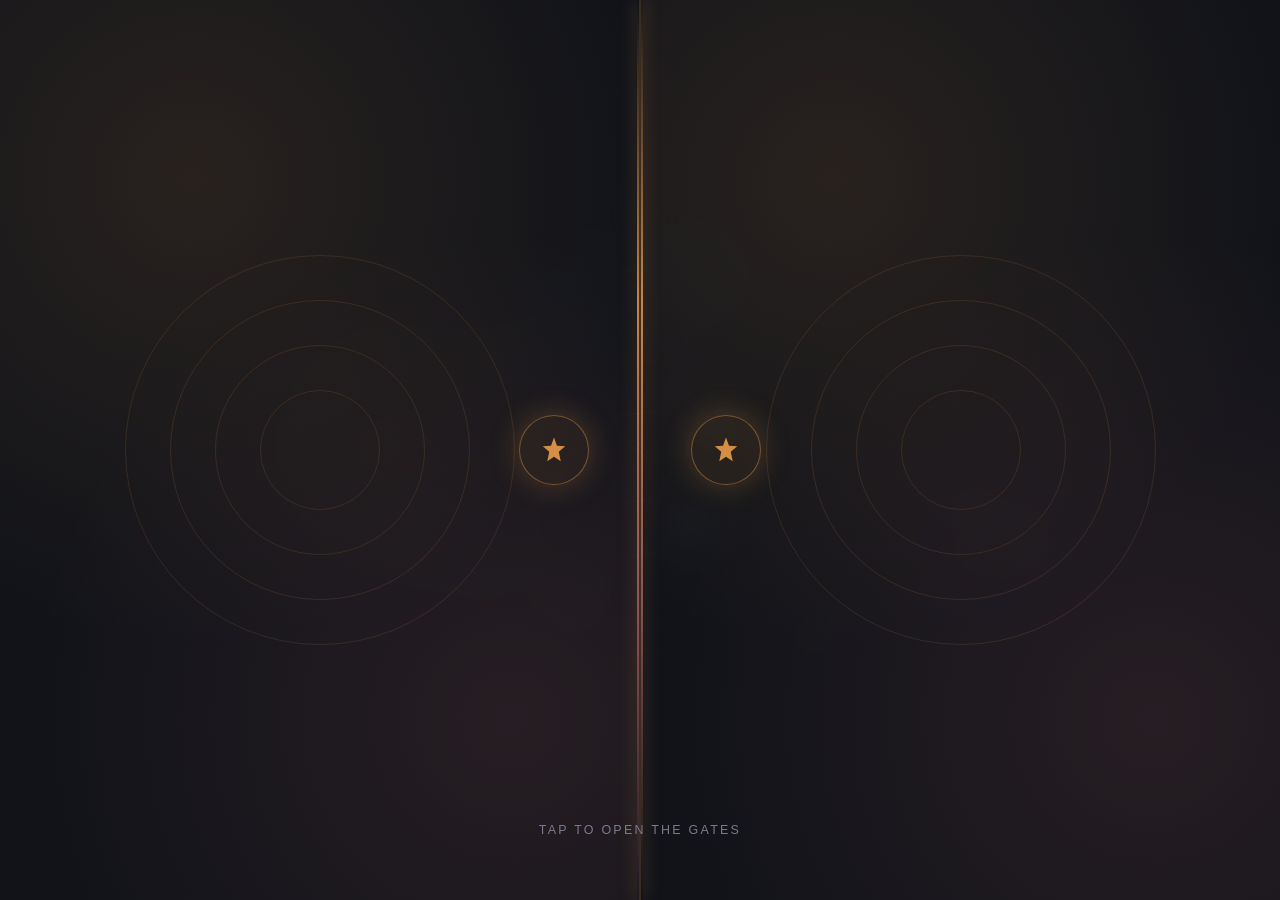
<file: index.html>
<!DOCTYPE html> 
<html lang="en">
<head>
    <meta charset="UTF-8">
    <meta name="viewport" content="width=device-width, initial-scale=1.0">
    <title>welcome to my house</title>
    <link rel="stylesheet" href="index.css">
</head>
<body>
  <canvas id="bg-canvas"></canvas>
 
<div id="welcome-stage">
  <div id="gates">
    <div class="gate left">
      <div class="gate-edge"></div>
      <div class="gate-mark">
        <svg viewBox="0 0 24 24"><path d="M12 2l2.4 6.6L21 9l-5.2 4.4L17.4 21 12 17.3 6.6 21l1.6-7.6L3 9l6.6-.4L12 2z"/></svg>
      </div>
      <div class="gate-rings" id="ringsLeft"></div>
    </div>
    <div class="gate right">
      <div class="gate-edge"></div>
      <div class="gate-mark">
        <svg viewBox="0 0 24 24"><path d="M12 2l2.4 6.6L21 9l-5.2 4.4L17.4 21 12 17.3 6.6 21l1.6-7.6L3 9l6.6-.4L12 2z"/></svg>
      </div>
      <div class="gate-rings" id="ringsRight"></div>
    </div>
  </div>
 
  <div id="title-wrap">
    <div class="premium-badge">
      <svg viewBox="0 0 24 24" fill="currentColor"><path d="M12 2l2.4 6.6L21 9l-5.2 4.4L17.4 21 12 17.3 6.6 21l1.6-7.6L3 9l6.6-.4L12 2z"/></svg>
      Premium Pet House
    </div>
    <div class="paw-icon">🐾</div>
    <h1 class="brand"> Welcome To Paw House</h1>
    <p class="tagline">A House Away From Home</p>   
    <button id="enter-btn" onclick="goToLanding()">Enter Paw House →</button>
  </div>
 
  <div class="tap-hint" id="tapHint">Tap to open the gates</div>
</div>
 
<script>
  // ---- background canvas (matches landing page's orbiting ring field) ----
  const canvas = document.getElementById('bg-canvas');
  const ctx = canvas.getContext('2d');
  let W, H;
  const FOCAL = 560;
  const COLS = [[244,162,77],[224,123,123],[201,111,208],[100,160,255]];
 
  function resize(){ W = canvas.width = window.innerWidth; H = canvas.height = window.innerHeight; }
  function mkRing(i){
    const col = COLS[i % COLS.length];
    return { radius:180+i*70, tilt:(i*0.6)+Math.random()*0.4, spin:(Math.random()-.5)*0.012+0.004,
      rot:Math.random()*Math.PI*2, points:64, col, nodeOffset:Math.random()*Math.PI*2 };
  }
  let rings = [];
  function init(){ rings = Array.from({length:6},(_,i)=>mkRing(i)); }

  let mouse = {x:0,y:0,tx:0,ty:0};
  let opened = false; // becomes true once the gates open
  let camRotY=0, camRotX=0.25;
  function project3D(x,y,z){
    const cosY=Math.cos(camRotY), sinY=Math.sin(camRotY);
    let x1=x*cosY-z*sinY, z1=x*sinY+z*cosY;
    const cosX=Math.cos(camRotX), sinX=Math.sin(camRotX);
    let y1=y*cosX-z1*sinX, z2=y*sinX+z1*cosX;
    const scale=FOCAL/(FOCAL+z2+500);
    return { sx:W*.5+x1*scale, sy:H*.5+y1*scale, scale, z:z2 };
  }
  function drawBlobs(t){
    const blobs=[
      {cx:W*.30+Math.sin(t*.30)*110, cy:H*.42+Math.cos(t*.20)*75, r:320, col:'244,162,77', a:.07},
      {cx:W*.72+Math.cos(t*.25)*90, cy:H*.60+Math.sin(t*.32)*65, r:250, col:'201,111,208', a:.07},
      {cx:W*.52+Math.sin(t*.18)*70, cy:H*.24+Math.cos(t*.22)*55, r:190, col:'100,160,255', a:.05},
    ];
    blobs.forEach(({cx,cy,r,col,a})=>{
      const g=ctx.createRadialGradient(cx,cy,0,cx,cy,r);
      g.addColorStop(0,`rgba(${col},${a})`); g.addColorStop(1,'transparent');
      ctx.fillStyle=g; ctx.fillRect(0,0,W,H);
    });
  }
  function drawVignette(){
    const g=ctx.createRadialGradient(W/2,H/2,H*.06,W/2,H/2,H*.80);
    g.addColorStop(0,'rgba(13,15,20,0)'); g.addColorStop(1,'rgba(13,15,20,.85)');
    ctx.fillStyle=g; ctx.fillRect(0,0,W,H);
  }
  let t=0;
  function animate(){
    requestAnimationFrame(animate);
    t+=.007;
    camRotY += (mouse.tx-camRotY)*.02;
    camRotX += (mouse.ty-camRotX)*.02;
    ctx.fillStyle='#0d0f14'; ctx.fillRect(0,0,W,H);
    drawBlobs(t);
    const drawables=[];
    rings.forEach(ring=>{
      ring.rot += ring.spin;
      const pts=[];
      for(let p=0;p<=ring.points;p++){
        const a=(p/ring.points)*Math.PI*2;
        const rx=Math.cos(a)*ring.radius;
        const ry=Math.sin(a)*ring.radius*Math.sin(ring.tilt);
        const rz=Math.sin(a)*ring.radius*Math.cos(ring.tilt);
        const cs=Math.cos(ring.rot), sn=Math.sin(ring.rot);
        const fx=rx*cs-rz*sn, fz=rx*sn+rz*cs;
        pts.push(project3D(fx,ry,fz));
      }
      const avgZ=pts.reduce((s,p)=>s+p.z,0)/pts.length;
      drawables.push({ring,pts,avgZ});
      const na=ring.nodeOffset+t*1.3;
      const nrx=Math.cos(na)*ring.radius;
      const nry=Math.sin(na)*ring.radius*Math.sin(ring.tilt);
      const nrz=Math.sin(na)*ring.radius*Math.cos(ring.tilt);
      const cs=Math.cos(ring.rot), sn=Math.sin(ring.rot);
      const nfx=nrx*cs-nrz*sn, nfz=nrx*sn+nrz*cs;
      const node=project3D(nfx,nry,nfz);
      drawables.push({node,ring,avgZ:node.z,isNode:true});
    });
    drawables.sort((a,b)=>a.avgZ-b.avgZ);
    drawables.forEach(d=>{
      if(d.isNode){
        const {node,ring}=d;
        const depth=Math.max(0,Math.min(1,(node.z+500)/900));
        const r=(3+depth*4);
        const alpha=.25+depth*.6;
        const halo=ctx.createRadialGradient(node.sx,node.sy,0,node.sx,node.sy,r*4);
        halo.addColorStop(0,`rgba(${ring.col[0]},${ring.col[1]},${ring.col[2]},${(alpha*.5).toFixed(3)})`);
        halo.addColorStop(1,'transparent');
        ctx.fillStyle=halo;
        ctx.beginPath(); ctx.arc(node.sx,node.sy,r*4,0,Math.PI*2); ctx.fill();
        ctx.fillStyle=`rgba(255,255,255,${(alpha).toFixed(3)})`;
        ctx.beginPath(); ctx.arc(node.sx,node.sy,Math.max(r,1),0,Math.PI*2); ctx.fill();
      } else {
        const {ring,pts}=d;
        const depth=Math.max(0,Math.min(1,(d.avgZ+500)/900));
        const alpha=.08+depth*.22;
        ctx.beginPath();
        ctx.strokeStyle=`rgba(${ring.col[0]},${ring.col[1]},${ring.col[2]},${alpha.toFixed(3)})`;
        ctx.lineWidth=.8+depth*1.2;
        pts.forEach((p,idx)=> idx===0 ? ctx.moveTo(p.sx,p.sy) : ctx.lineTo(p.sx,p.sy));
        ctx.stroke();
      }
    });
    drawVignette();
  }
  window.addEventListener('mousemove', e=>{
    mouse.tx = ((e.clientX/W)-.5)*0.6;
    mouse.ty = 0.25 + ((e.clientY/H)-.5)*0.4;
  });
  window.addEventListener('mouseleave', ()=>{ mouse.tx=0; mouse.ty=0.25; });
 
  resize(); init(); animate();
  window.addEventListener('resize', ()=>{ resize(); init(); });
 
  // decorative concentric rings inside each glass gate
  function addGateRings(id){
    const el = document.getElementById(id);
    for(let i=0;i<4;i++){
      const s=document.createElement('span');
      const size = 120 + i*90;
      s.style.width=size+'px';
      s.style.height=size+'px';
      s.style.left='50%'; s.style.top='50%';
      s.style.marginLeft=(-size/2)+'px';
      s.style.marginTop=(-size/2)+'px';
      el.appendChild(s);
    }
  }
  addGateRings('ringsLeft');
  addGateRings('ringsRight');
 
  function openGates(){
    if(opened) return;
    opened = true;
    document.getElementById('tapHint').classList.add('hidden');
    const gates = document.getElementById('gates');
    gates.classList.add('open');
    setTimeout(()=> gates.classList.add('hide'), 2200);
    document.getElementById('title-wrap').classList.add('show');
  }
  document.getElementById('welcome-stage').addEventListener('click', (e)=>{
    if(e.target.id === 'enter-btn') return;
    openGates();
  });
 
  function goToLanding(){
    document.body.style.transition = 'opacity .6s ease';
    document.body.style.opacity = '0';
    setTimeout(()=>{ window.location.href = 'landing.html'; }, 600);
  }
</script>  
</body>
</html>
</file>
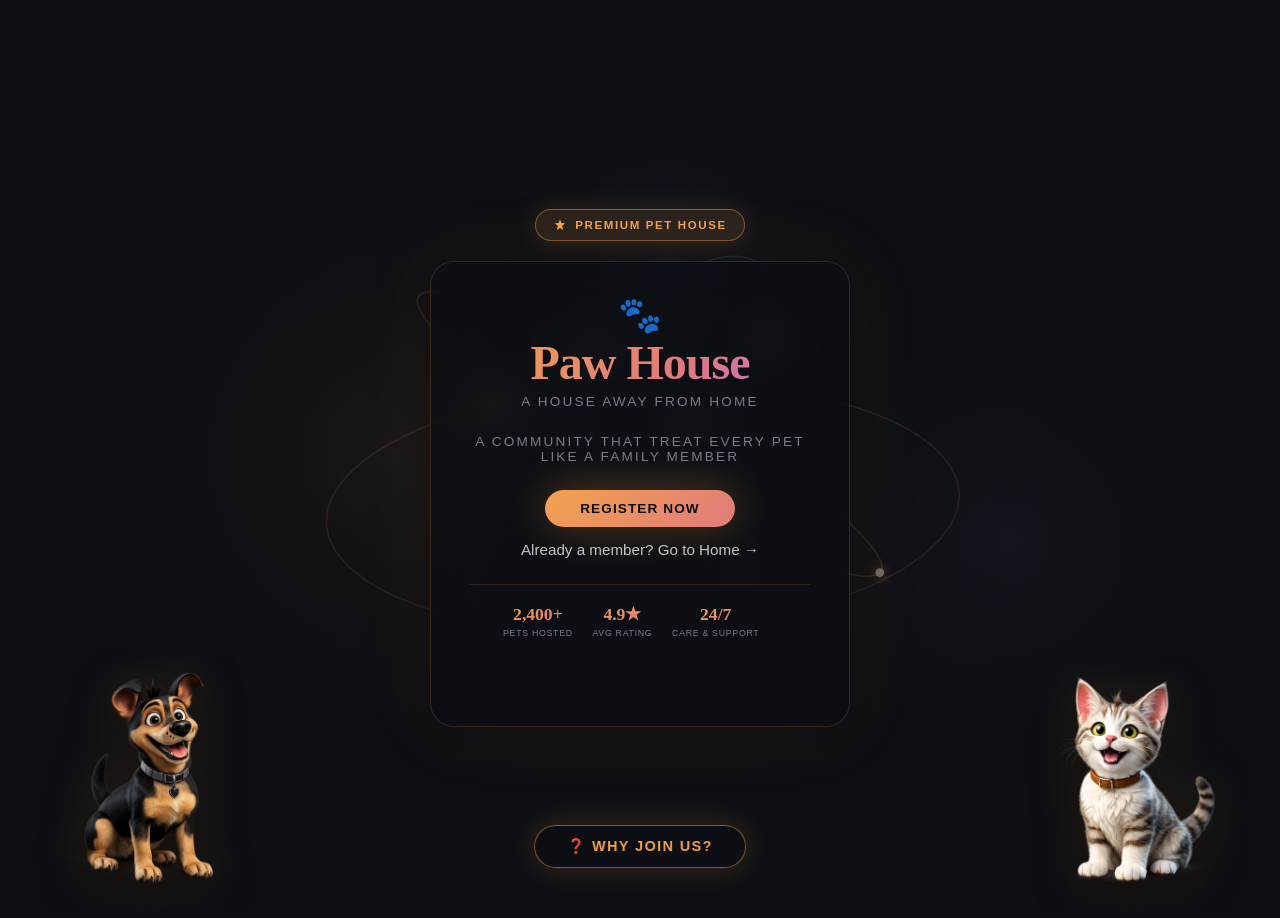
<file: landing.html>
!DOCTYPE html>
<html lang="en">
<head>
    <meta charset="UTF-8">
    <meta name="viewport" content="width=device-width, initial-scale=1.0">
    <title>Paw House</title>
    <link rel="stylesheet" href="landing.css">
    <style>
      .link-already-member {
        display: inline-block;
        margin-top: 14px;
        font-size: 0.95rem;
        color: rgba(255,255,255,0.75);
        text-decoration: none;
        transition: color 0.2s ease;
      }
      .link-already-member:hover {
        color: #fff;
        text-decoration: underline;
      }
    </style>
</head>
<body>
 
  <!-- STEP 2: MAIN LANDING BACKGROUND & CONTENT -->
  <canvas id="bg-canvas"></canvas>
 
  <div class="page">
    <section class="hero">
      
      <div class="premium-badge">
        <svg viewBox="0 0 24 24" fill="currentColor"><path d="M12 2l2.4 6.6L21 9l-5.2 4.4L17.4 21 12 17.3 6.6 21l1.6-7.6L3 9l6.6-.4L12 2z"/></svg>
        Premium Pet House
      </div>
   
      <div class="hero-glass">
        <div class="paw-icon">🐾</div>
        <h1 class="brand">Paw House</h1>
        <p class="tagline">A House Away From Home</p>
        <p class="tagline">a community that treat every pet like a family member</p>
        <a href="registration.html" class="btn-register">Register Now</a>
        <a href="home.html" class="link-already-member">Already a member? Go to Home →</a>
   
        <div class="stats-strip">
          <div class="stat-item">
            <div class="stat-num">2,400+</div>
            <div class="stat-label">Pets Hosted</div>
          </div>
          <div class="stat-item">
            <div class="stat-num">4.9★</div>
            <div class="stat-label">Avg Rating</div>
          </div>
          <div class="stat-item">
            <div class="stat-num">24/7</div>
            <div class="stat-label">Care & Support</div>
          </div>
          <!--<div class="stat-item">
            <div class="stat-num">12 yrs</div>
            <div class="stat-label">Of Experience</div>
          </div> -->
          <br>
          <br>
          <br> 
          <br>
          <br>        
        </div>
      </div>
    </section>
  </div>
   
  <!-- Dynamic Left Corner (Dogs Loop) -->
  <div class="pet-corner left">
    <div class="pet-img-wrap">
      <div class="pet-img-tilt">
        <img class="pet-img active" src="bomby.png" alt="Dog 1">
        <img class="pet-img" src="monty.png" alt="Dog 2">
        <img class="pet-img" src="dog pet 3.png" alt="Dog 3">
        <img class="pet-img" src="bruno.png" alt="Dog 4">
      </div>
    </div>
  </div>
   
  <!-- Dynamic Right Corner (Cats Loop) -->
  <div class="pet-corner right">
    <div class="pet-img-wrap">
      <div class="pet-img-tilt">
        <img class="pet-img active" src="caty.png" alt="Cat 1">
        <img class="pet-img" src="cat pet 2.png" alt="Cat 2">
        <img class="pet-img" src="pili.png" alt="Cat 3">
        <img class="pet-img" src="cat pet 4.png" alt="Cat 4">
      </div>
    </div>
  </div>
   
  <!-- Why Join Us Button -->  
  <div class="why-btn-wrap">    
    <button class="btn-why" onclick="openModal()">❓ Why Join Us?</button>    
  </div>
   
  <!-- Why Join Modal -->
  <div class="modal-overlay" id="modal" onclick="closeModalOutside(event)">
    <div class="modal">
      <h2>Why Join Paw House? 🐾</h2>
      <div class="reason">
        <div class="reason-icon">🏠</div>
        <div>
          <h3>A True Home for Your Pet</h3>
          <p>We treat every pet like family — cozy spaces, real love, and daily routines that keep tails wagging.</p>
        </div>
      </div>
      <div class="reason">
        <div class="reason-icon">🩺</div>
        <div>
          <h3>Vet-Verified Care</h3>
          <p>Our caregivers are trained and vetted. Your pet's health and safety is our first priority, always.</p>
        </div>
      </div>
      <div class="reason">
        <div class="reason-icon">📸</div>
        <div>
          <h3>Live Updates & Photos</h3>
          <p>Get real-time photos and updates so you can relax knowing your furry friend is happy.</p>
        </div>
      </div>
      <div class="reason">
        <div class="reason-icon">🐶🐱</div>
        <div>
          <h3>Dogs & Cats Welcome</h3>
          <p>Purpose-built spaces for both dogs and cats, with separate zones and loads of playtime.</p>
        </div>
      </div>
      <div class="reason">
        <div class="reason-icon">💛</div>
        <div>
          <h3>Community of Pet Lovers</h3>
          <p>Join thousands of pet parents who trust Paw House — because pets deserve the best when you're away.</p>
        </div>
      </div>
      <button class="modal-close" onclick="closeModal()">Got It — Register Now 🐾</button>
    </div>
  </div>
   
  <script>
    // System to trigger transition between welcome screen and landing page
    function dismissWelcome() {
      document.getElementById('welcomeIntro').classList.add('dismissed');
    }

    const canvas = document.getElementById('bg-canvas');
    const ctx    = canvas.getContext('2d');
     
    let W, H;
    const FOCAL = 560;
     
    const COLS = [
      [244,162, 77],
      [224,123,123],
      [201,111,208],
      [100,160,255],
    ];
     
    function resize() {
      W = canvas.width  = window.innerWidth;
      H = canvas.height = window.innerHeight;
    }
     
    function mkRing(i) {
      const col = COLS[i % COLS.length];
      return {
        radius: 180 + i * 70,
        tilt:   (i * 0.6) + Math.random() * 0.4,
        spin:   (Math.random() - .5) * 0.012 + 0.004,
        rot:    Math.random() * Math.PI * 2,
        points: 64,
        col,
        nodeOffset: Math.random() * Math.PI * 2,
      };
    }
     
    let rings = [];
    function init() {
      rings = Array.from({length: 6}, (_, i) => mkRing(i));
    }
     
    let mouse = { x: 0, y: 0, tx: 0, ty: 0 };
    let camRotY = 0, camRotX = 0.25;
     
    function project3D(x, y, z) {
      const cosY = Math.cos(camRotY), sinY = Math.sin(camRotY);
      let x1 = x * cosY - z * sinY;
      let z1 = x * sinY + z * cosY;
     
      const cosX = Math.cos(camRotX), sinX = Math.sin(camRotX);
      let y1 = y * cosX - z1 * sinX;
      let z2 = y * sinX + z1 * cosX;
     
      const scale = FOCAL / (FOCAL + z2 + 500);
      return {
        sx: W * .5 + x1 * scale,
        sy: H * .5 + y1 * scale,
        scale,
        z: z2,
      };
    }
     
    function drawBlobs(t) {
      const blobs = [
        { cx: W*.30 + Math.sin(t*.30)*110, cy: H*.42 + Math.cos(t*.20)*75, r: 320, col:'244,162,77', a:.07 },
        { cx: W*.72 + Math.cos(t*.25)* 90, cy: H*.60 + Math.sin(t*.32)*65, r: 250, col:'201,111,208',a:.07 },
        { cx: W*.52 + Math.sin(t*.18)* 70, cy: H*.24 + Math.cos(t*.22)*55, r: 190, col:'100,160,255',a:.05 },
      ];
      blobs.forEach(({cx,cy,r,col,a}) => {
        const g = ctx.createRadialGradient(cx,cy,0,cx,cy,r);
        g.addColorStop(0, `rgba(${col},${a})`);
        g.addColorStop(1, 'transparent');
        ctx.fillStyle = g; ctx.fillRect(0,0,W,H);
      });
    }
     
    function drawVignette() {
      const g = ctx.createRadialGradient(W/2,H/2,H*.06,W/2,H/2,H*.80);
      g.addColorStop(0,'rgba(13,15,20,0)');
      g.addColorStop(1,'rgba(13,15,20,.85)');
      ctx.fillStyle = g; ctx.fillRect(0,0,W,H);
    }
     
    let t = 0;
    function animate() {
      requestAnimationFrame(animate);
      t += .007;
     
      camRotY += (mouse.tx - camRotY) * .02;
      camRotX += (mouse.ty - camRotX) * .02;
     
      ctx.fillStyle = '#0d0f14';
      ctx.fillRect(0,0,W,H);
      drawBlobs(t);
     
      const drawables = [];
     
      rings.forEach(ring => {
        ring.rot += ring.spin;
        const pts = [];
        for (let p = 0; p <= ring.points; p++) {
          const a = (p / ring.points) * Math.PI * 2;
          const rx = Math.cos(a) * ring.radius;
          const ry = Math.sin(a) * ring.radius * Math.sin(ring.tilt);
          const rz = Math.sin(a) * ring.radius * Math.cos(ring.tilt);
     
          const cs = Math.cos(ring.rot), sn = Math.sin(ring.rot);
          const fx = rx * cs - rz * sn;
          const fz = rx * sn + rz * cs;
     
          pts.push(project3D(fx, ry, fz));
        }
        const avgZ = pts.reduce((s,p)=>s+p.z,0) / pts.length;
        drawables.push({ ring, pts, avgZ });
     
        const na = ring.nodeOffset + t * 1.3;
        const nrx = Math.cos(na) * ring.radius;
        const nry = Math.sin(na) * ring.radius * Math.sin(ring.tilt);
        const nrz = Math.sin(na) * ring.radius * Math.cos(ring.tilt);
        const cs = Math.cos(ring.rot), sn = Math.sin(ring.rot);
        const nfx = nrx * cs - nrz * sn;
        const nfz = nrx * sn + nrz * cs;
        const node = project3D(nfx, nry, nfz);
        drawables.push({ node, ring, avgZ: node.z, isNode: true });
      });
     
      drawables.sort((a,b) => a.avgZ - b.avgZ);
     
      drawables.forEach(d => {
        if (d.isNode) {
          const { node, ring } = d;
          const depth = Math.max(0, Math.min(1, (node.z + 500) / 900));
          const r = (3 + depth * 4);
          const alpha = .25 + depth * .6;
          const halo = ctx.createRadialGradient(node.sx, node.sy, 0, node.sx, node.sy, r*4);
          halo.addColorStop(0, `rgba(${ring.col[0]},${ring.col[1]},${ring.col[2]},${(alpha*.5).toFixed(3)})`);
          halo.addColorStop(1, 'transparent');
          ctx.fillStyle = halo;
          ctx.beginPath(); ctx.arc(node.sx, node.sy, r*4, 0, Math.PI*2); ctx.fill();
     
          ctx.fillStyle = `rgba(255,255,255,${(alpha).toFixed(3)})`;
          ctx.beginPath(); ctx.arc(node.sx, node.sy, Math.max(r,1), 0, Math.PI*2); ctx.fill();
        } else {
          const { ring, pts } = d;
          const depth = Math.max(0, Math.min(1, (d.avgZ + 500) / 900));
          const alpha = .08 + depth * .22;
          ctx.beginPath();
          ctx.strokeStyle = `rgba(${ring.col[0]},${ring.col[1]},${ring.col[2]},${alpha.toFixed(3)})`;
          ctx.lineWidth = .8 + depth * 1.2;
          pts.forEach((p, idx) => idx === 0 ? ctx.moveTo(p.sx, p.sy) : ctx.lineTo(p.sx, p.sy));
          ctx.stroke();
        }
      });
     
      drawVignette();
    }
     
    canvas.addEventListener('mousemove', e => {
      mouse.tx = ((e.clientX / W) - .5) * 0.6;
      mouse.ty = 0.25 + ((e.clientY / H) - .5) * 0.4;
    });
    canvas.addEventListener('mouseleave', () => { mouse.tx = 0; mouse.ty = 0.25; });
     
    canvas.addEventListener('click', e => {
      canvas.style.pointerEvents = 'none';
      const el = document.elementFromPoint(e.clientX, e.clientY);
      if (el && el !== canvas) el.click();
      setTimeout(() => canvas.style.pointerEvents = 'all', 0);
    });
     
    // Mouse tracking vectors for pet orientation sways
    const petWraps = document.querySelectorAll('.pet-img-wrap');
    window.addEventListener('mousemove', (e) => {
      const mx = (e.clientX / window.innerWidth - 0.5) * 2;
      const my = (e.clientY / window.innerHeight - 0.5) * 2;
      petWraps.forEach(el => {
        el.style.setProperty('--tiltY', (mx * 12).toFixed(2) + 'deg');
        el.style.setProperty('--tiltX', (-my * 8).toFixed(2) + 'deg');
      });
    });

    // Carousel loops for cycling pet species images
    function setupPetRotation(cornerSelector) {
      const images = document.querySelectorAll(`${cornerSelector} .pet-img`);
      let currentIndex = 0;

      setInterval(() => {
        images[currentIndex].classList.remove('active');
        currentIndex = (currentIndex + 1) % images.length;
        images[currentIndex].classList.add('active');
      }, 4500);
    }

    setupPetRotation('.pet-corner.left');
    setupPetRotation('.pet-corner.right');
     
    function openModal()  { document.getElementById('modal').classList.add('open'); }
    function closeModal() { document.getElementById('modal').classList.remove('open'); }
    function closeModalOutside(e) { if (e.target === document.getElementById('modal')) closeModal(); }
     
    resize();
    init();
    animate();
    window.addEventListener('resize', () => { resize(); init(); });
  </script>
</body>
</html>
</file>
<file: index.css>
*,*::before,*::after{margin:0;padding:0;box-sizing:border-box;}
  :root{
    --bg:#0d0f14;
    --surface:#13151c;
    --card:#1a1d28;
    --accent:#f4a24d;
    --accent2:#e07b7b;
    --accent3:#c96fd0;
    --text:#e8e2d5;
    --muted:#7a7a8c;
  }
  html,body{
    height:100%;
    background:var(--bg);
    color:var(--text);
    font-family:'Inter',sans-serif;
    overflow:hidden;
  }
  #bg-canvas{
    position:fixed; inset:0; z-index:0;
  }
 
  #welcome-stage{
    position:fixed; inset:0;
    z-index:5;
    display:flex;
    align-items:center;
    justify-content:center;
    perspective:1800px;
  }
 
  /* ---- GLASS GATES ---- */
  #gates{
    position:absolute; inset:0;
    display:flex;
    transform-style:preserve-3d;
    z-index:6;
  }
  .gate{
    position:relative;
    width:50%; height:100%;
    transform-origin:left center;
    transform-style:preserve-3d;
    transition:transform 2.4s cubic-bezier(.7,0,.2,1), opacity .8s ease 1.7s;
    background:rgba(19,21,28,0.82);
    backdrop-filter:blur(22px);
    border-right:1px solid rgba(244,162,77,0.18);
    overflow:hidden;
  }
  .gate.right{
    transform-origin:right center;
    border-right:none;
    border-left:1px solid rgba(244,162,77,0.18);
  }
  .gate::before{
    content:'';
    position:absolute; inset:0;
    background:
      radial-gradient(circle at 30% 20%, rgba(244,162,77,0.10), transparent 55%),
      radial-gradient(circle at 80% 80%, rgba(224,123,123,0.10), transparent 55%);
  }
  .gate-edge{
    position:absolute; top:0; bottom:0; width:2px;
    background:linear-gradient(180deg, transparent, rgba(244,162,77,0.8), rgba(224,123,123,0.6), transparent);
    box-shadow:0 0 16px rgba(244,162,77,0.6);
  }
  .gate.left .gate-edge{ right:0; }
  .gate.right .gate-edge{ left:0; }
 
  .gate-mark{
    position:absolute;
    top:50%; left:50%;
    transform:translate(-50%,-50%);
    width:70px; height:70px;
    border-radius:50%;
    border:1px solid rgba(244,162,77,0.4);
    display:flex; align-items:center; justify-content:center;
    background:rgba(244,162,77,0.06);
    box-shadow:0 0 30px rgba(244,162,77,0.25);
  }
  .gate-mark svg{ width:30px; height:30px; fill:var(--accent); opacity:0.85; }
  .gate.left .gate-mark{ left:auto; right:50px; transform:translateY(-50%); }
  .gate.right .gate-mark{ left:50px; transform:translateY(-50%); }
 
  .gate-rings{
    position:absolute; inset:0;
  }
  .gate-rings span{
    position:absolute;
    border:1px solid rgba(244,162,77,0.12);
    border-radius:50%;
  }
 
  /* opened state */
  #gates.open .gate.left{ transform:rotateY(-110deg); }
  #gates.open .gate.right{ transform:rotateY(110deg); }
  #gates.open .gate{ opacity:0; }
  #gates.hide{ pointer-events:none; }
 
  /* ---- TITLE REVEAL (matches .hero-glass / .brand) ---- */
  #title-wrap{
    position:relative;
    z-index:4;
    display:flex;
    flex-direction:column;
    align-items:center;
    text-align:center;
    opacity:0;
    transition:opacity 1.2s ease 1.5s;
    pointer-events:none;
  }
  #title-wrap.show{ opacity:1; pointer-events:auto; }
 
  .premium-badge{
    display:inline-flex;
    align-items:center;
    gap:.5rem;
    background:rgba(244,162,77,0.12);
    border:1px solid rgba(244,162,77,0.45);
    color:var(--accent);
    font-size:.7rem;
    font-weight:700;
    letter-spacing:.14em;
    text-transform:uppercase;
    padding:.5rem 1.1rem;
    border-radius:40px;
    margin-bottom:1.4rem;
    backdrop-filter:blur(10px);
    box-shadow:0 0 24px rgba(244,162,77,0.18);
  }
  .premium-badge svg{ width:13px; height:13px; }
 
  .paw-icon{
    font-size:2.4rem;
    margin-bottom:.3rem;
    animation:pawBounce 2s ease-in-out infinite;
  }
  @keyframes pawBounce{
    0%,100%{ transform:translateY(0) rotate(-8deg); }
    50%{ transform:translateY(-10px) rotate(8deg); }
  }
 
  .brand{
    font-family:'Playfair Display',serif;
    font-size:clamp(2.6rem,8vw,4.6rem);
    font-weight:900;
    line-height:1;
    letter-spacing:-1px;
    background:linear-gradient(135deg, #f4a24d 0%, #e07b7b 60%, #c96fd0 100%);
    -webkit-background-clip:text;
    -webkit-text-fill-color:transparent;
    background-clip:text;
    margin-bottom:.5rem;
    opacity:0;
    transform:translateY(24px);
    animation:brandIn 1s cubic-bezier(.2,.7,.2,1) 1.8s forwards;
  }
  @keyframes brandIn{ to{ opacity:1; transform:translateY(0); } }
 
  .tagline{
    font-size:clamp(.75rem,1.6vw,.9rem);
    font-weight:300;
    color:var(--muted);
    letter-spacing:.18em;
    text-transform:uppercase;
    margin-bottom:2.2rem;
    opacity:0;
    animation:fadeUp .9s ease 2.2s forwards;
  }
  @keyframes fadeUp{ from{opacity:0; transform:translateY(10px);} to{opacity:1; transform:translateY(0);} }
 
  #enter-btn{
    display:inline-flex;
    align-items:center;
    gap:.5rem;
    background:rgba(244,162,77,0.12);
    border:1.5px solid var(--accent);
    color:var(--accent);
    font-family:'Inter',sans-serif;
    font-weight:700;
    font-size:.85rem;
    letter-spacing:.1em;
    text-transform:uppercase;
    padding:.85rem 2.4rem;
    border-radius:60px;
    cursor:pointer;
    opacity:0;
    transition:opacity .8s ease 2.6s, background .25s, color .25s, transform .25s, box-shadow .25s;
    box-shadow:0 0 30px rgba(244,162,77,0.15);
  }
  #title-wrap.show #enter-btn{ opacity:1; }
  #enter-btn:hover{
    background:linear-gradient(135deg, #f4a24d, #e07b7b);
    color:#0d0f14;
    transform:translateY(-2px);
    box-shadow:0 0 50px rgba(244,162,77,0.4);
  }
 
  .tap-hint{
    position:absolute;
    bottom:7%;
    left:50%;
    transform:translateX(-50%);
    color:var(--muted);
    font-size:.78rem;
    letter-spacing:.18em;
    text-transform:uppercase;
    z-index:7;
    animation:pulseHint 2s ease-in-out infinite;
  }
  @keyframes pulseHint{ 0%,100%{opacity:.35;} 50%{opacity:.85;} }
  .tap-hint.hidden{ display:none; }
</file>
<file: landing.css>
*, *::before, *::after { margin: 0; padding: 0; box-sizing: border-box; }
     
    :root {
      --bg: #0d0f14;
      --surface: #13151c;
      --card: #1a1d28;
      --accent: #f4a24d;
      --accent2: #e07b7b;
      --text: #e8e2d5;
      --muted: #7a7a8c;
      --paw: #f4a24d33;
    }
     
    html, body {
      height: 100%;
      background: var(--bg);
      color: var(--text);
      font-family: 'Inter', sans-serif;
      overflow: hidden;
    }
     
    #bg-canvas {
      position: fixed;
      inset: 0;
      z-index: 0;
      pointer-events: all;
    }


     
    /* --- MAIN LANDING LAYOUT --- */
    .page { position: relative; z-index: 1; }
     
    .hero {
      height: 100vh;
      overflow: hidden;
      display: flex;
      flex-direction: column;
      align-items: center;
      justify-content: center;
      text-align: center;
      padding: 6rem 2rem;
      position: relative;
    }
     
    .premium-badge {
      display: inline-flex;
      align-items: center;
      gap: .5rem;
      background: rgba(244,162,77,0.12);
      border: 1px solid rgba(244,162,77,0.45);
      color: var(--accent);
      font-size: .72rem;
      font-weight: 700;
      letter-spacing: .14em;
      text-transform: uppercase;
      padding: .5rem 1.1rem;
      border-radius: 40px;
      margin-bottom: 1.3rem;
      backdrop-filter: blur(10px);
      box-shadow: 0 0 24px rgba(244,162,77,0.18);
      animation: badgeIn .9s ease both, badgeGlow 3s ease-in-out infinite;
    }
    .premium-badge svg { width: 14px; height: 14px; flex-shrink: 0; }
    @keyframes badgeIn { from{opacity:0; transform:translateY(-10px);} to{opacity:1; transform:translateY(0);} }
    @keyframes badgeGlow {
      0%,100% { box-shadow: 0 0 18px rgba(244,162,77,0.18); }
      50%     { box-shadow: 0 0 32px rgba(244,162,77,0.4); }
    }
     
    .hero-glass {
      background: rgba(13,15,20,0.72);
      border: 1px solid rgba(244,162,77,0.18);
      border-radius: 24px;
      padding: 2rem 2.4rem;
      backdrop-filter: blur(18px);
      max-width: 420px;
      box-shadow: 0 0 80px rgba(244,162,77,0.08), 0 2px 40px rgba(0,0,0,0.5);
      animation: glassIn 1s ease both;
    }
     
    @keyframes glassIn {
      from { opacity:0; transform: translateY(40px) scale(0.97); }
      to   { opacity:1; transform: translateY(0) scale(1); }
    }
     
    .paw-icon {
      font-size: 2.2rem;
      animation: pawBounce 2s ease-in-out infinite;
      display: inline-block;
      margin-bottom: .2rem;
    }
    @keyframes pawBounce {
      0%,100% { transform: translateY(0) rotate(-8deg); }
      50%      { transform: translateY(-10px) rotate(8deg); }
    }
     
    .brand {
      font-family: 'Playfair Display', serif;
      font-size: clamp(2.2rem, 6vw, 3rem);
      font-weight: 900;
      line-height: 1;
      letter-spacing: -1px;
      background: linear-gradient(135deg, #f4a24d 0%, #e07b7b 60%, #c96fd0 100%);
      -webkit-background-clip: text;
      -webkit-text-fill-color: transparent;
      background-clip: text;
      margin-bottom: .4rem;
    }
     
    .tagline {
      font-size: clamp(.7rem, 1.6vw, .85rem);
      font-weight: 300;
      color: var(--muted);
      letter-spacing: .16em;
      text-transform: uppercase;
      margin-bottom: 1.6rem;
    }
     
    .btn-register {
      display: inline-block;
      background: linear-gradient(135deg, #f4a24d, #e07b7b);
      color: #0d0f14;
      font-family: 'Inter', sans-serif;
      font-weight: 700;
      font-size: .85rem;
      letter-spacing: .08em;
      text-transform: uppercase;
      padding: .7rem 2.2rem;
      border-radius: 60px;
      border: none;
      cursor: pointer;
      text-decoration: none;
      box-shadow: 0 0 40px rgba(244,162,77,0.35), 0 4px 16px rgba(0,0,0,0.3);
      transition: transform .2s, box-shadow .2s;
    }
    .btn-register:hover {
      transform: translateY(-3px) scale(1.04);
      box-shadow: 0 0 60px rgba(244,162,77,0.55), 0 8px 24px rgba(0,0,0,0.35);
    }
     
    .stats-strip {
      display: flex;
      flex-wrap: wrap;
      justify-content: center;
      gap: 1.1rem;
      margin-top: 1.6rem;
      padding-top: 1.2rem;
      border-top: 1px solid rgba(244,162,77,0.14);
      width: 100%;
    }
    .stat-item {
      display: flex;
      flex-direction: column;
      align-items: center;
      min-width: 64px;
    }
    .stat-num {
      font-family: 'Playfair Display', serif;
      font-weight: 900;
      font-size: 1.1rem;
      background: linear-gradient(135deg, #f4a24d, #e07b7b);
      -webkit-background-clip: text;
      -webkit-text-fill-color: transparent;
      background-clip: text;
    }
    .stat-label {
      font-size: .55rem;
      letter-spacing: .08em;
      text-transform: uppercase;
      color: var(--muted);
      margin-top: .2rem;
    }
     
    /* Corner Pets Handling */
    .pet-corner {
      position: fixed;
      bottom: -10px;
      z-index: 10;
      pointer-events: none;
      user-select: none;
      perspective: 1000px;
    }
    .pet-corner.left  { left: 2rem; }
    .pet-corner.right { right: 2rem; }

    .pet-img-wrap {
      width: 240px;
      height: 260px;
      display: block;
      position: relative;
      animation: petNaturalMove 6s ease-in-out infinite;
      transform-style: preserve-3d;
    }
    .pet-corner.right .pet-img-wrap { animation-delay: -3s; }

    .pet-img-tilt {
      width: 100%;
      height: 100%;
      position: relative;
      transform: rotateY(var(--tiltY, 0deg)) rotateX(var(--tiltX, 0deg));
      transition: transform .3s ease-out;
      transform-style: preserve-3d;
    }

    .pet-img {
      position: absolute;
      bottom: 0;
      left: 0;
      width: 100%;
      height: 100%;
      object-fit: contain;
      opacity: 0;
      transform: scale(0.9) translateY(20px);
      transition: opacity 0.8s cubic-bezier(0.4, 0, 0.2, 1), transform 0.8s cubic-bezier(0.4, 0, 0.2, 1);
      filter: drop-shadow(0 14px 20px rgba(0,0,0,0.6)) drop-shadow(0 0 20px rgba(244,162,77,0.15));
      -webkit-mask-image: radial-gradient(ellipse 100% 100% at 50% 50%, #000 75%, transparent 100%);
      mask-image: radial-gradient(ellipse 100% 100% at 50% 50%, #000 75%, transparent 100%);
    }

    .pet-img.active {
      opacity: 1;
      transform: scale(1) translateY(0);
    }

    @keyframes petNaturalMove {
      0%, 100% { transform: translateY(0) scaleY(1) rotateZ(-1deg) rotateX(2deg); }
      25%      { transform: translateY(-8px) scaleY(1.02) rotateZ(1deg) rotateY(3deg); }
      50%      { transform: translateY(-2px) scaleY(0.99) rotateZ(-0.5deg) rotateX(-2deg); }
      75%      { transform: translateY(-10px) scaleY(1.01) rotateZ(0.5deg) rotateY(-3deg); }
    }
     
    .why-btn-wrap {
      position: fixed;
      bottom: 2rem;
      left: 50%;
      transform: translateX(-50%);
      z-index: 20;
    }
    .btn-why {
      background: rgba(13,15,20,0.82);
      border: 1.5px solid rgba(244,162,77,0.5);
      color: var(--accent);
      font-family: 'Inter', sans-serif;
      font-weight: 600;
      font-size: .9rem;
      letter-spacing: .1em;
      text-transform: uppercase;
      padding: .75rem 2rem;
      border-radius: 60px;
      cursor: pointer;
      backdrop-filter: blur(12px);
      box-shadow: 0 0 30px rgba(244,162,77,0.2);
      transition: all .2s;
      text-decoration: none;
      display: inline-block;
    }
    .btn-why:hover {
      background: rgba(244,162,77,0.15);
      box-shadow: 0 0 50px rgba(244,162,77,0.35);
      transform: translateY(-2px);
    }
     
    .modal-overlay {
      position: fixed;
      inset: 0;
      background: rgba(0,0,0,.75);
      backdrop-filter: blur(8px);
      z-index: 100;
      display: flex;
      align-items: center;
      justify-content: center;
      padding: 1.5rem;
      opacity: 0;
      pointer-events: none;
      transition: opacity .3s;
    }
    .modal-overlay.open { opacity: 1; pointer-events: all; }
     
    .modal {
      background: var(--card);
      border: 1px solid rgba(244,162,77,0.2);
      border-radius: 24px;
      padding: 2.5rem;
      max-width: 560px;
      width: 100%;
      box-shadow: 0 0 80px rgba(244,162,77,0.1);
      transform: translateY(30px);
      transition: transform .35s ease;
    }
    .modal-overlay.open .modal { transform: translateY(0); }
     
    .modal h2 {
      font-family: 'Playfair Display', serif;
      font-size: 2rem;
      color: var(--accent);
      margin-bottom: 1.5rem;
    }
     
    .reason {
      display: flex;
      gap: 1rem;
      align-items: flex-start;
      margin-bottom: 1.2rem;
    }
    .reason-icon { font-size: 1.8rem; flex-shrink: 0; }
    .reason h3 { font-size: 1rem; font-weight: 600; color: var(--text); margin-bottom: .2rem; }
    .reason p  { font-size: .875rem; color: var(--muted); line-height: 1.5; }
     
    .modal-close {
      margin-top: 2rem;
      background: linear-gradient(135deg, #f4a24d, #e07b7b);
      color: #0d0f14;
      border: none;
      padding: .75rem 2rem;
      border-radius: 60px;
      font-weight: 700;
      font-size: .9rem;
      cursor: pointer;
      width: 100%;
    }

    @media(max-width: 768px) {
      .pet-corner, .welcome-stage { display: none; }
    }
</file>
